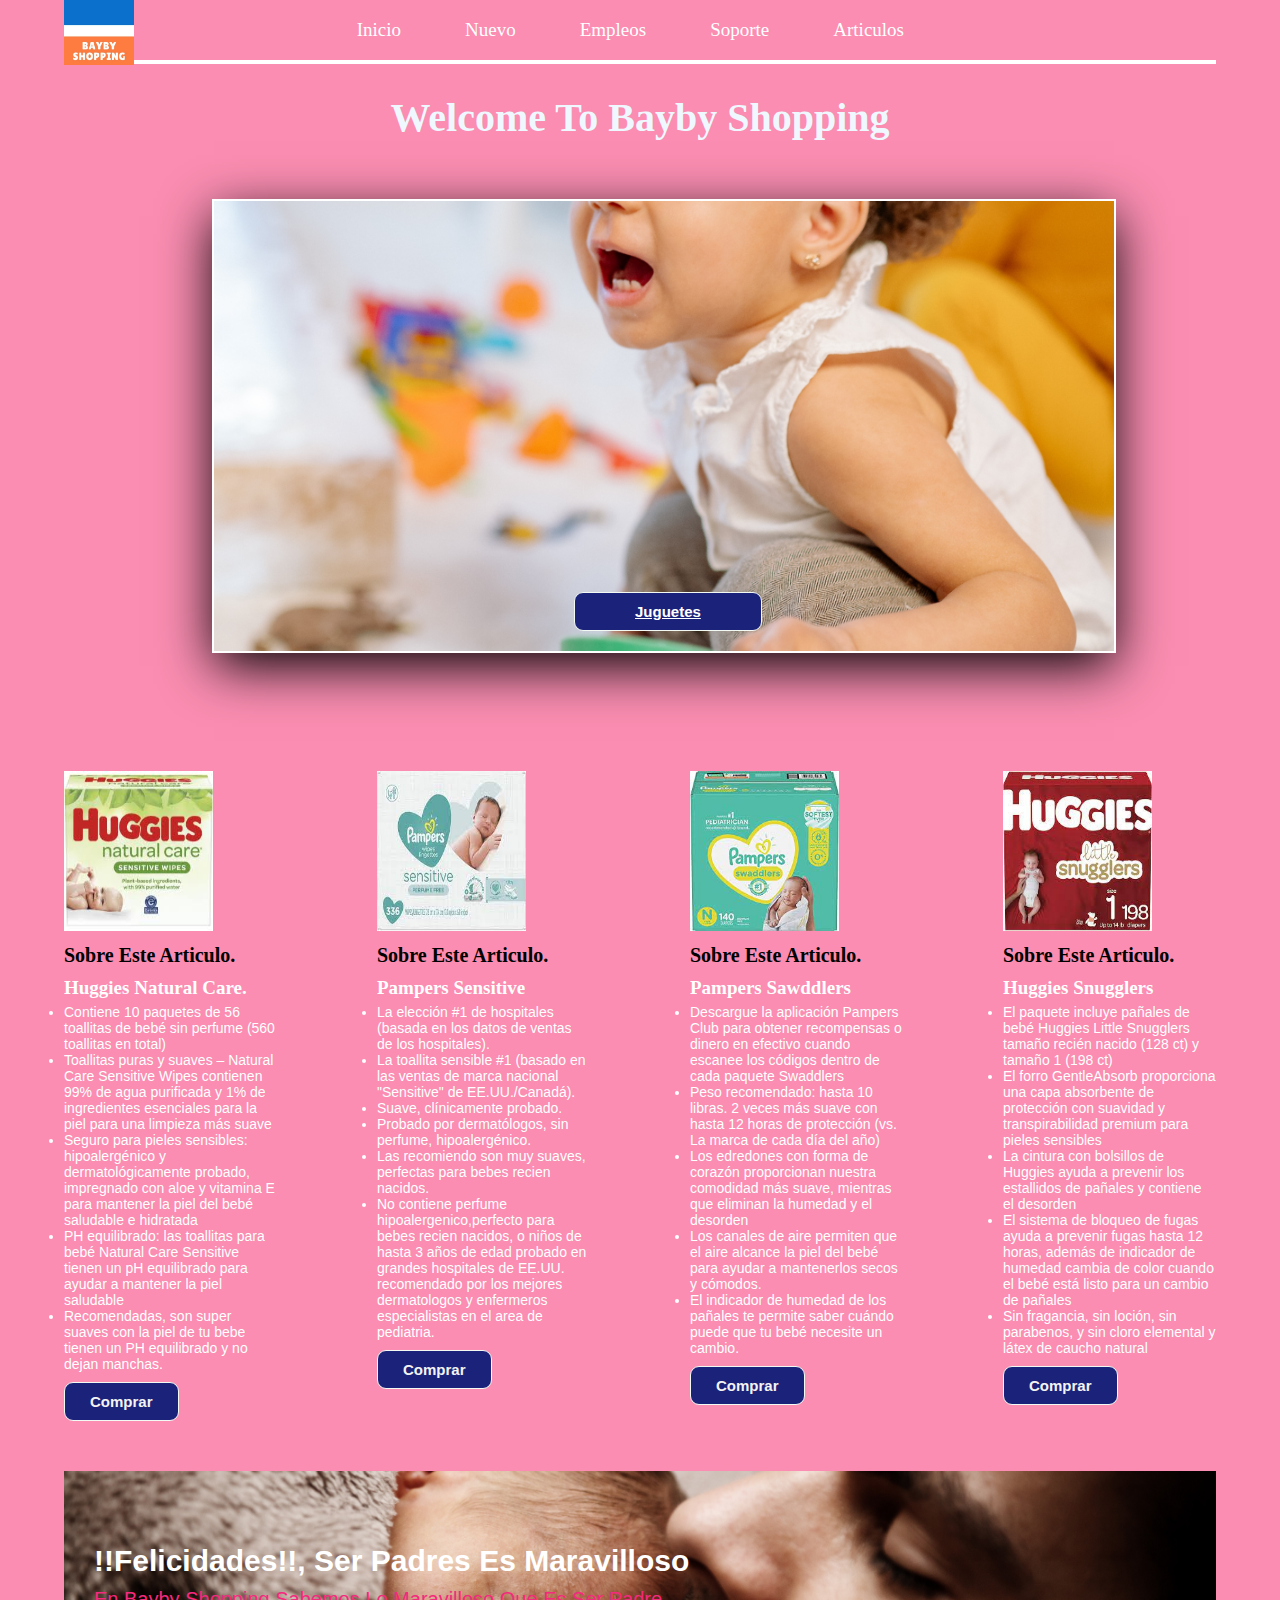
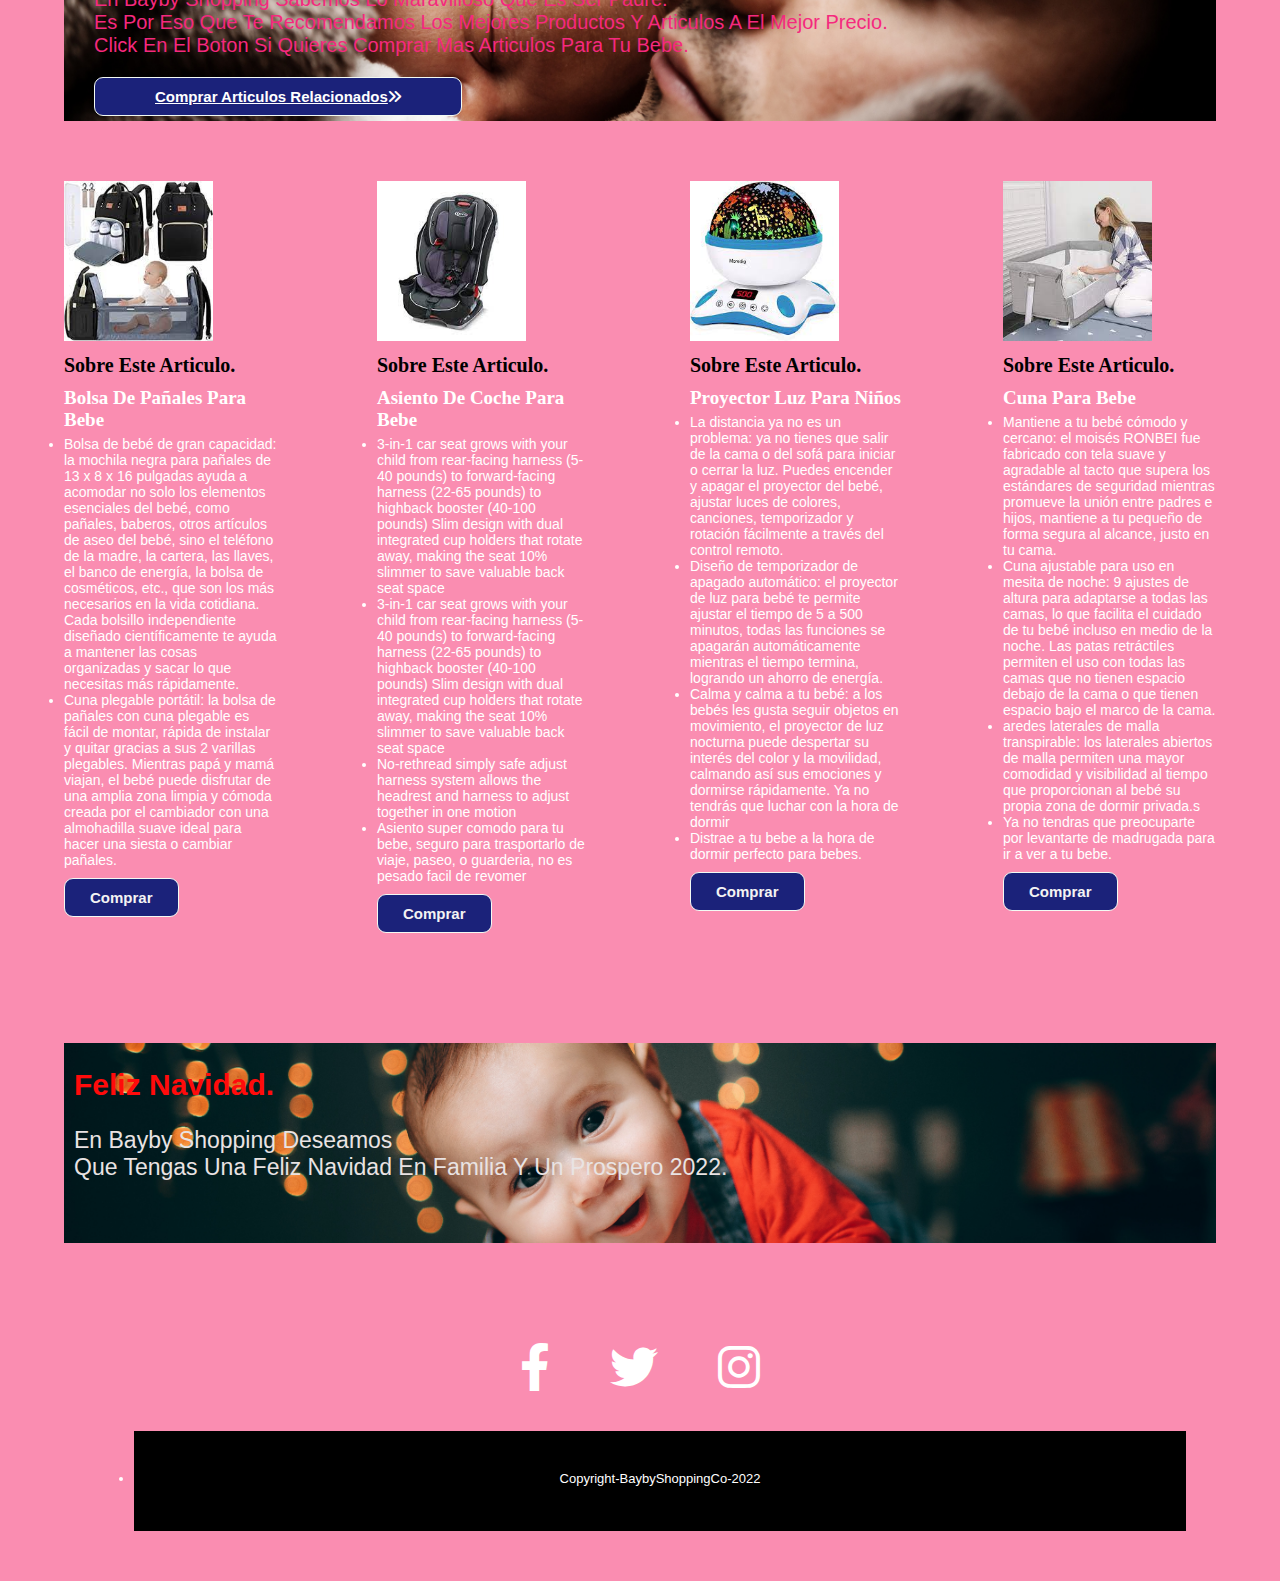
<file: index.html>
<!DOCTYPE html>
<html lang="en">
<head>
    <meta charset="UTF-8">
    <meta http-equiv="X-UA-Compatible" content="IE=edge">
    <meta name="viewport" content="width=device-width, initial-scale=1.0">
    <title>BaybyShopping-Tienda Online Para Bebes</title>
    <!--FONT AWESOME-->
    <link rel="stylesheet" href="https://cdnjs.cloudflare.com/ajax/libs/font-awesome/6.0.0-beta3/css/all.min.css">
    <!--STYLE CSS-->
    <link rel="stylesheet" href="style.css">
    <link rel="icon" href="img/Bayby sHOpping.jpg">
    <!--Font Oswalt-->

</head>
<body>

   <div class="menu-btn">
     <i class="fas fa-bars fa-2x"></i>
   </div>

  <div class="container">

      <nav class="nav-main">
        <img src="img/Bayby sHOpping.jpg" alt="Bayby" class="nav-brand">

        <ul class="nav-menu">
          <li> 
            <a href="index.html">Inicio</a>
          </li>
          <li>
            <a href="nuevo.html">Nuevo</a>
          </li>
           
          <li>
            <a href="empleo.html">Empleos</a>
          </li>

          <li>
            <a href="soporte.html">Soporte</a>
          </li>

          <li>
            <a href="articulos.html">Articulos</a>
          </li>

         
        </ul>

     

      </nav>
      <hr>

         <div class="titular">
           <h1>Welcome To Bayby Shopping</h1>

         </div>
        <!--SLIDER-->
        <header class="container-slider">
          <div class="slider" id="slider">
            <div class="slider__section"><img src="img/slider1.jpg" alt="" class="slider__img"></div>
          <div class="slider__section"><img src="img/slider2.jpg" alt="" class="slider__img"></div>
          <div class="slider__section"><img src="img/slider3.jpg" alt="" class="slider__img"></div>
          <div class="slider__section"><img src="img/slider4.jpg" alt="" class="slider__img"></div>
          </div>
          <a target="_blank" href="https://www.amazon.es/gp/search?ie=UTF8&tag=bayby330d-21&linkCode=ur2&linkId=ee896bef73f68fdd59467955e602acb3&camp=3638&creative=24630&index=toys&keywords=bebes" class="btn">Juguetes</a>          
        </header>

        
        <!--NEWS CARDS-->

        <div class="news-cards">

        <div>
            <img src="img/huggies.jpg" alt="News 1">
            <h2 class="titulo">
              Sobre Este Articulo.
            </h2>
            <h3 class="sub-title"> Huggies Natural Care.</h3>
            <li>Contiene 10 paquetes de 56 toallitas de bebé sin perfume (560 toallitas en total)</li>
            <li>Toallitas puras y suaves – Natural Care Sensitive Wipes contienen 99% de agua purificada y 1% de ingredientes esenciales para la piel para una limpieza más suave</li>
            <li>Seguro para pieles sensibles: hipoalergénico y dermatológicamente probado, impregnado con aloe y vitamina E para mantener la piel del bebé saludable e hidratada</li>
            <li>PH equilibrado: las toallitas para bebé Natural Care Sensitive tienen un pH equilibrado para ayudar a mantener la piel saludable</li>
            <li>Recomendadas, son super suaves con la piel de tu bebe tienen un PH equilibrado y no dejan manchas.</li>
            <a target="_blank" href="https://www.amazon.es/gp/product/B07MB5RY9N/ref=as_li_tl?ie=UTF8&camp=3638&creative=24630&creativeASIN=B07MB5RY9N&linkCode=as2&tag=bayby330d-21&linkId=e269f3fd37c5137e5ede6815788abddf" class="btn">Comprar</a>
        </div>
        
        <div>
            <img src="img/pampers (1).jpg" alt="News 2">
            <h2 class="titulo">
              Sobre Este Articulo.
            </h2>
            <h3 class="sub-title"> Pampers Sensitive</h3>
            <li>La elección #1 de hospitales (basada en los datos de ventas de los hospitales).</li>
            <li>La toallita sensible #1 (basado en las ventas de marca nacional "Sensitive" de EE.UU./Canadá).</li>
            <li>Suave, clínicamente probado.</li>
            <li>Probado por dermatólogos, sin perfume, hipoalergénico.</li>
            <li>Las recomiendo son muy suaves, perfectas para bebes recien nacidos.</li>
            <li>No contiene perfume hipoalergenico,perfecto para bebes recien nacidos, o niños de hasta 3 años de edad probado en grandes hospitales de EE.UU. recomendado por los mejores dermatologos y enfermeros especialistas en el area de pediatria.</li>
            <a target="_blank" href="https://www.amazon.es/gp/search?ie=UTF8&tag=bayby330d-21&linkCode=ur2&linkId=10648de0b43df2ac3a49541b1e5a973b&camp=3638&creative=24630&index=aps&keywords=pampers sensitive" class="btn">Comprar</a>
        </div>
        
        <div>
            <img src="img/recien naci2 (1).jpg" alt="News 3">
            <h2 class="titulo">
              Sobre Este Articulo.
            </h2>
            <h3 class="sub-title">Pampers Sawddlers</h3>
            <li>Descargue la aplicación Pampers Club para obtener recompensas o dinero en efectivo cuando escanee los códigos dentro de cada paquete Swaddlers</li>
            <li>Peso recomendado: hasta 10 libras. 2 veces más suave con hasta 12 horas de protección (vs. La marca de cada día del año)</li>
            <li>Los edredones con forma de corazón proporcionan nuestra comodidad más suave, mientras que eliminan la humedad y el desorden</li>
            <li>Los canales de aire permiten que el aire alcance la piel del bebé para ayudar a mantenerlos secos y cómodos.</li>
            <li>El indicador de humedad de los pañales te permite saber cuándo puede que tu bebé necesite un cambio.</li>
            <a href="https://www.amazon.es/gp/product/B07SVHLGV8/ref=as_li_tl?ie=UTF8&tag=bayby330d-21&camp=3638&creative=24630&linkCode=as2&creativeASIN=B07SVHLGV8&linkId=acbe73e2021674082de772f5141e51a4" class="btn">Comprar</a>
        </div>
        
        <div>
            <img src="img/snugglers (1).jpg" alt="News 4">
            <h2 class="titulo">
              Sobre Este Articulo.
            </h2>
            <h3 class="sub-title">Huggies Snugglers</h3>
            <li>El paquete incluye pañales de bebé Huggies Little Snugglers tamaño recién nacido (128 ct) y tamaño 1 (198 ct)</li>
            <li>El forro GentleAbsorb proporciona una capa absorbente de protección con suavidad y transpirabilidad premium para pieles sensibles</li>
            <li>La cintura con bolsillos de Huggies ayuda a prevenir los estallidos de pañales y contiene el desorden</li>
            <li>El sistema de bloqueo de fugas ayuda a prevenir fugas hasta 12 horas, además de indicador de humedad cambia de color cuando el bebé está listo para un cambio de pañales</li>
            <li>Sin fragancia, sin loción, sin parabenos, y sin cloro elemental y látex de caucho natural</li>
            <a target="_blank" href="https://www.amazon.es/gp/search?ie=UTF8&tag=bayby330d-21&linkCode=ur2&linkId=bc334b994723e7dfb4e16006c39b0c22&camp=3638&creative=24630&index=aps&keywords=huggies snugglers" class="btn">Comprar</a>
        </div>
        
       
         
        </div>
 
        <section class="cards-banner-one">
        <div class="content">
           <h2>!!Felicidades!!, Ser Padres Es Maravilloso</h2>
           <p>En Bayby Shopping Sabemos Lo Maravilloso Que Es Ser Padre.<br> Es Por Eso Que Te Recomendamos Los Mejores Productos Y Articulos A El Mejor Precio. <br> Click En El Boton Si Quieres Comprar Mas Articulos Para Tu Bebe.</p>
           <a href="https://www.amazon.com/-/es/gp/bestsellers/baby-products" target="_blank" class="btn">Comprar Articulos Relacionados<i class="fas fa-angle-double-right"></i></a>

        </div>

        </section>

        <div class="news-cards">

        
            <div>
                <img src="img/bolsa (1).jpg" alt="News 1">
                <h2 class="titulo">
                  Sobre Este Articulo.
                </h2>
                <h3 class="sub-title">Bolsa De Pañales Para Bebe</h3>
                <li>Bolsa de bebé de gran capacidad: la mochila negra para pañales de 13 x 8 x 16 pulgadas ayuda a acomodar no solo los elementos esenciales del bebé, como pañales, baberos, otros artículos de aseo del bebé, sino el teléfono de la madre, la cartera, las llaves, el banco de energía, la bolsa de cosméticos, etc., que son los más necesarios en la vida cotidiana. Cada bolsillo independiente diseñado científicamente te ayuda a mantener las cosas organizadas y sacar lo que necesitas más rápidamente.</li>
                <li>Cuna plegable portátil: la bolsa de pañales con cuna plegable es fácil de montar, rápida de instalar y quitar gracias a sus 2 varillas plegables. Mientras papá y mamá viajan, el bebé puede disfrutar de una amplia zona limpia y cómoda creada por el cambiador con una almohadilla suave ideal para hacer una siesta o cambiar pañales.</li>
                <a href="https://www.amazon.es/gp/product/B08C4YMKSX/ref=as_li_tl?ie=UTF8&tag=bayby330d-21&camp=3638&creative=24630&linkCode=as2&creativeASIN=B08C4YMKSX&linkId=420dd07a4f951b65a26ff67c67e746a2" class="btn" target="blank">Comprar</a>
                
            </div>
            
        <div>
            <img src="img/asiento (1).jpg" alt="News 2">
            <h2 class="titulo">
              Sobre Este Articulo.
            </h2>
            <h3 class="sub-title">Asiento De Coche Para Bebe</h3>
            <li>3-in-1 car seat grows with your child from rear-facing harness (5-40 pounds) to forward-facing harness (22-65 pounds) to highback booster (40-100 pounds)
                Slim design with dual integrated cup holders that rotate away, making the seat 10% slimmer to save valuable back seat space</li>
            <li>3-in-1 car seat grows with your child from rear-facing harness (5-40 pounds) to forward-facing harness (22-65 pounds) to highback booster (40-100 pounds)
                Slim design with dual integrated cup holders that rotate away, making the seat 10% slimmer to save valuable back seat space</li>
            <li>No-rethread simply safe adjust harness system allows the headrest and harness to adjust together in one motion</li>
            <li>Asiento super comodo para tu bebe, seguro para trasportarlo de viaje, paseo, o guarderia, no es pesado facil de revomer</li>
            <a href="https://www.amazon.es/gp/product/B01MTM3IVQ/ref=as_li_tl?ie=UTF8&tag=bayby330d-21&camp=3638&creative=24630&linkCode=as2&creativeASIN=B01MTM3IVQ&linkId=20039debc5fe47a24ba0b053a20f3357" class="btn" target="blank">Comprar</a>
            
            
        </div>
        
        <div>
            <img src="img/moreding (1).jpg" alt="News 3">
            <h2 class="titulo">
              Sobre Este Articulo.
            </h2>
            <h3 class="sub-title">Proyector Luz Para Niños</h3>
            <li>La distancia ya no es un problema: ya no tienes que salir de la cama o del sofá para iniciar o cerrar la luz. Puedes encender y apagar el proyector del bebé, ajustar luces de colores, canciones, temporizador y rotación fácilmente a través del control remoto.</li>
            <li>Diseño de temporizador de apagado automático: el proyector de luz para bebé te permite ajustar el tiempo de 5 a 500 minutos, todas las funciones se apagarán automáticamente mientras el tiempo termina, logrando un ahorro de energía.</li>
            <li>Calma y calma a tu bebé: a los bebés les gusta seguir objetos en movimiento, el proyector de luz nocturna puede despertar su interés del color y la movilidad, calmando así sus emociones y dormirse rápidamente. Ya no tendrás que luchar con la hora de dormir</li>
            <li>Distrae a tu bebe a la hora de dormir perfecto para bebes.</li>
            <a target="_blank" href="https://www.amazon.es/gp/search?ie=UTF8&tag=bayby330d-21&linkCode=ur2&linkId=8be30c072b5b1b1da26020cd09fb5a41&camp=3638&creative=24630&index=toys&keywords=proyector de luz" class="btn">Comprar</a>
            
        </div>
        
        <div>
            <img src="img/cuna (1).jpg" alt="News 4">
            <h2 class="titulo">
              Sobre Este Articulo.
            </h2>
            <h3 class="sub-title">Cuna Para Bebe</h3>
            <li>Mantiene a tu bebé cómodo y cercano: el moisés RONBEI fue fabricado con tela suave y agradable al tacto que supera los estándares de seguridad mientras promueve la unión entre padres e hijos, mantiene a tu pequeño de forma segura al alcance, justo en tu cama.</li>
            <li>Cuna ajustable para uso en mesita de noche: 9 ajustes de altura para adaptarse a todas las camas, lo que facilita el cuidado de tu bebé incluso en medio de la noche. Las patas retráctiles permiten el uso con todas las camas que no tienen espacio debajo de la cama o que tienen espacio bajo el marco de la cama.</li>
            <li>aredes laterales de malla transpirable: los laterales abiertos de malla permiten una mayor comodidad y visibilidad al tiempo que proporcionan al bebé su propia zona de dormir privada.s</li>
            <li>Ya no tendras que preocuparte por levantarte de madrugada para ir a ver a tu bebe.</li>
            <a href="https://www.amazon.es/gp/product/B081L22YSW/ref=as_li_tl?ie=UTF8&tag=bayby330d-21&camp=3638&creative=24630&linkCode=as2&creativeASIN=B081L22YSW&linkId=c2fadcfb90bb1a88a8c1a69a01508b8d" class="btn" target="blank">Comprar</a>
        </div>
       
    

    </div>
    <section class="cards-banner-two">
      <div>
       <h2>Feliz Navidad.</h2>
       <p>En Bayby Shopping Deseamos <br> Que Tengas Una Feliz Navidad En Familia Y Un Prospero 2022.</p>
      </div>
     
    </section>

    <section class="social">
      <div class="links">
       

        <a href="https://www.facebook.com/BaybyShoppingCo/?ref=pages_you_manage" target="blank"> <i class="fab fa-facebook-f "></i></a>

        <a href="https://twitter.com/" target="blank"> <i class="fab fa-twitter"></i></a>

        <a href="https://www.instagram.com/" target="blank"> <i class="fab fa-instagram"></i></a>
         
         
         
      </div>
      <footer class="footer-container">
        <li>Copyright-BaybyShoppingCo-2022</li>

      </footer>

    </section>
    <!--CUSTOM JS-->
  <script src="slider.js"></script>
  
  <script type="text/javascript">
    var uid = '341125';
    var wid = '642601';
    var pop_tag = document.createElement('script');pop_tag.src='//cdn.popcash.net/show.js';document.body.appendChild(pop_tag);
    pop_tag.onerror = function() {pop_tag = document.createElement('script');pop_tag.src='//cdn2.popcash.net/show.js';document.body.appendChild(pop_tag)};
 </script>
  
    
  </body>
 
</html>
</file>
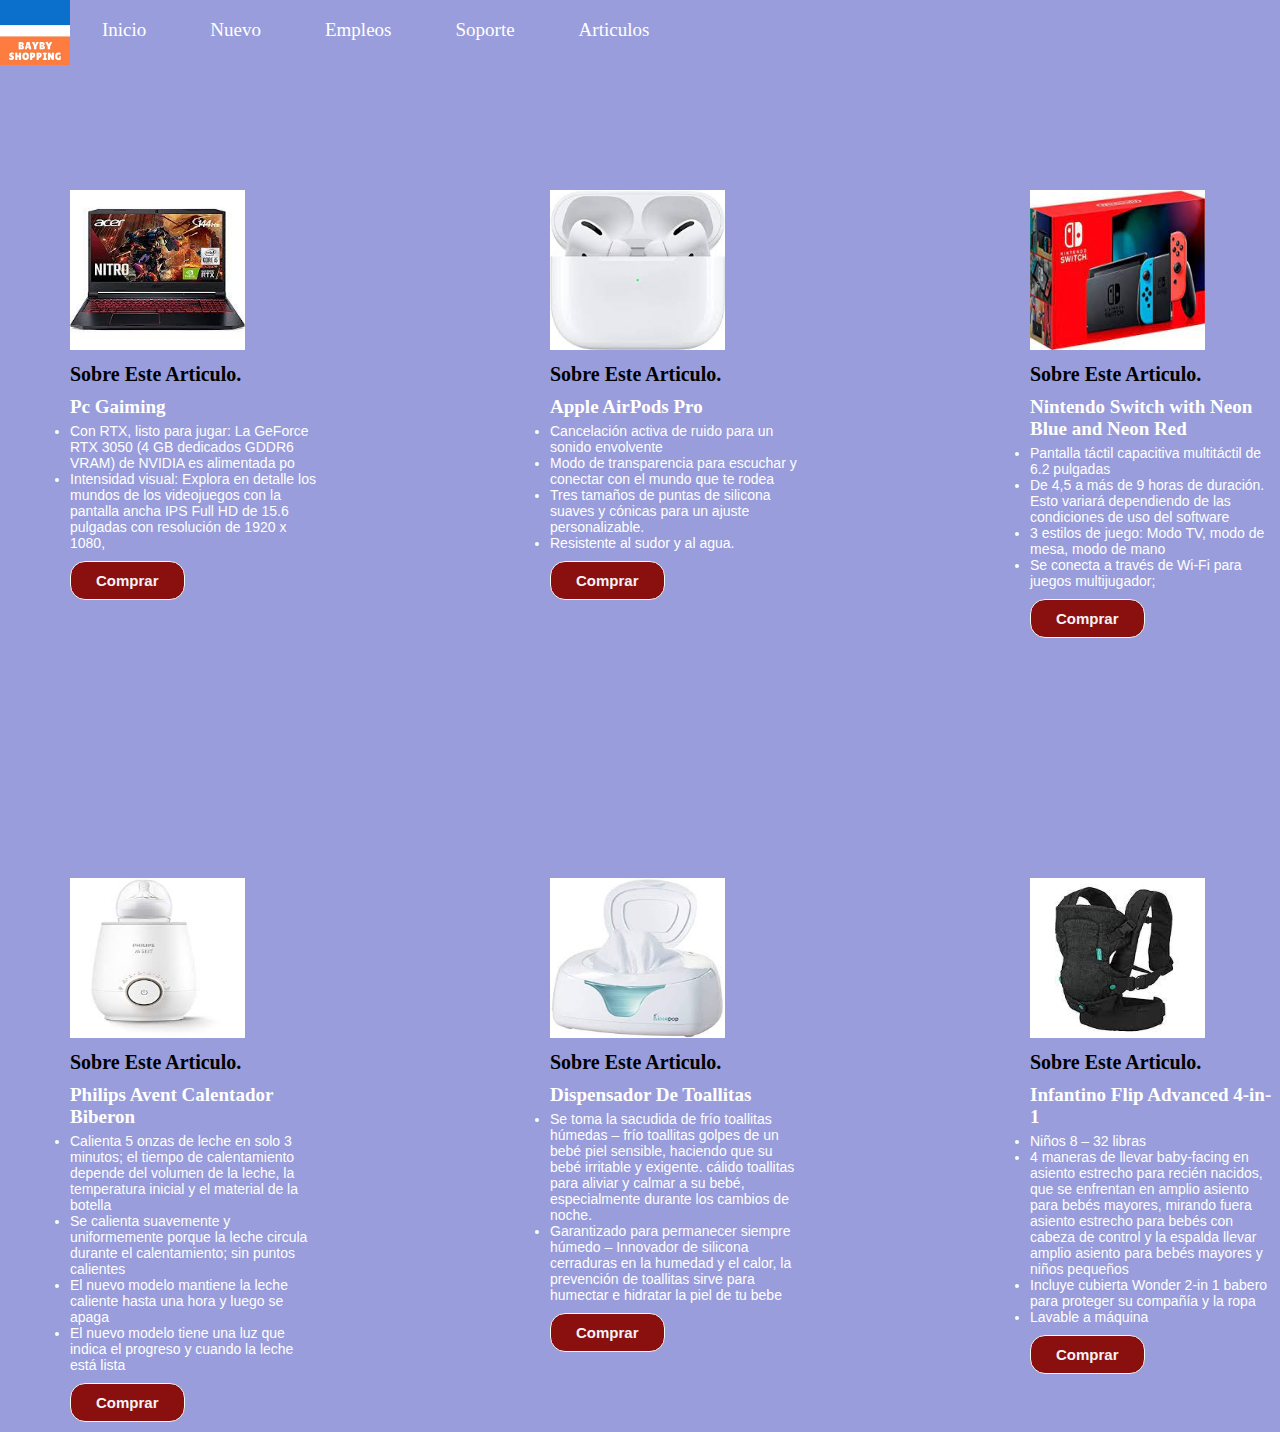
<file: articulos.html>
<!DOCTYPE html>
<html lang="en">
<head>
    <meta charset="UTF-8">
    <meta http-equiv="X-UA-Compatible" content="IE=edge">
    <meta name="viewport" content="width=device-width, initial-scale=1.0">
    <title>Articulos</title>
    <link rel="stylesheet" href="articulos.css">
</head>
<body>

    <nav class="nav-main">
        <img src="img/Bayby sHOpping.jpg" alt="Bayby" class="nav-brand">

        <ul class="nav-menu show">
          <li> 
            <a href="index.html">Inicio</a>
          </li>
          <li>
            <a href="nuevo.html">Nuevo</a>
          </li>
           
          <li>
            <a href="empleo.html">Empleos</a>
          </li>

          <li>
            <a href="soporte.html">Soporte</a>
          </li>

          <li>
            <a href="articulos.html">Articulos</a>
          </li>

         
        </ul>

     

      </nav>

        <!--NEWS CARDS-->

        <div class="news-cards">

          <div>
            <img src="img/pc.jpg" alt="News 1">
            <h2 class="titulo">
              Sobre Este Articulo.
            </h2>
            <h3 class="sub-title">Pc Gaiming</h3>
            <li>Con RTX, listo para jugar: La GeForce RTX 3050 (4 GB dedicados GDDR6 VRAM) de NVIDIA es alimentada po</li>
            <li>Intensidad visual: Explora en detalle los mundos de los videojuegos con la pantalla ancha IPS Full HD de 15.6 pulgadas con resolución de 1920 x 1080,</li>
            <a href="https://www.amazon.es/gp/product/B092YHJGMN/ref=as_li_tl?ie=UTF8&tag=bayby330d-21&camp=3638&creative=24630&linkCode=as2&creativeASIN=B092YHJGMN&linkId=8fd926f0b83a2c7cefc9de71b8ffd2f5" class="btn" target="blank">Comprar</a>
            
        </div>
        
        <div>
            <img src="img/airpods.jpg" alt="News 2">
            <h2 class="titulo">
              Sobre Este Articulo.
            </h2>
            <h3 class="sub-title">Apple AirPods Pro</h3>
            <li>Cancelación activa de ruido para un sonido envolvente</li>
            <li>Modo de transparencia para escuchar y conectar con el mundo que te rodea</li>
            <li>Tres tamaños de puntas de silicona suaves y cónicas para un ajuste personalizable.</li>
            <li>Resistente al sudor y al agua.</li>
            <a target="_blank" href="https://www.amazon.es/gp/search?ie=UTF8&tag=bayby330d-21&linkCode=ur2&linkId=310fa7b4abf75582447603ca157aec43&camp=3638&creative=24630&index=electronics&keywords=airpods pro" class="btn">Comprar</a>
        </div>
        
        <div>
            <img src="img/nintendo.jpg" alt="News 3">
            <h2 class="titulo">
              Sobre Este Articulo.
            </h2>
            <h3 class="sub-title">Nintendo Switch with Neon Blue and Neon Red</h3>
            <li>
                Pantalla táctil capacitiva multitáctil de 6.2 pulgadas</li>
            <li>De 4,5 a más de 9 horas de duración. Esto variará dependiendo de las condiciones de uso del software</li>
            <li>3 estilos de juego: Modo TV, modo de mesa, modo de mano</li>
            <li>Se conecta a través de Wi-Fi para juegos multijugador;</li>
            <a target="_blank" href="https://www.amazon.es/gp/search?ie=UTF8&tag=bayby330d-21&linkCode=ur2&linkId=618005b2e890d6ea5a6bfb595576b492&camp=3638&creative=24630&index=videogames&keywords=nintendo switch" class="btn">Comprar</a>
        </div>
        
        <div>
            <img src="img/calentador.jpg" alt="News 4">
            <h2 class="titulo">
              Sobre Este Articulo.
            </h2>
            <h3 class="sub-title">Philips Avent Calentador Biberon</h3>
            <li>Calienta 5 onzas de leche en solo 3 minutos; el tiempo de calentamiento depende del volumen de la leche, la temperatura inicial y el material de la botella</li>
            <li>Se calienta suavemente y uniformemente porque la leche circula durante el calentamiento; sin puntos calientes</li>
            <li>El nuevo modelo mantiene la leche caliente hasta una hora y luego se apaga</li>
            <li>El nuevo modelo tiene una luz que indica el progreso y cuando la leche está lista
            </li>
            <a target="_blank" href="https://www.amazon.es/gp/search?ie=UTF8&tag=bayby330d-21&linkCode=ur2&linkId=da0c848f2713737ae1c4d301b53237e6&camp=3638&creative=24630&index=aps&keywords=philips avent" class="btn">Comprar</a>
        </div>
        
        <div>
            <img src="img/dispensador.jpg" alt="News 5">
            <h2 class="titulo">
              Sobre Este Articulo.
            </h2>
            <h3 class="sub-title">Dispensador De Toallitas</h3>
            <li>Se toma la sacudida de frío toallitas húmedas – frío toallitas golpes de un bebé piel sensible, haciendo que su bebé irritable y exigente. cálido toallitas para aliviar y calmar a su bebé, especialmente durante los cambios de noche.</li>
            <li>Garantizado para permanecer siempre húmedo – Innovador de silicona cerraduras en la humedad y el calor, la prevención de toallitas sirve para humectar e hidratar la piel de tu bebe</li>
            <a target="_blank" href="https://www.amazon.es/gp/search?ie=UTF8&tag=bayby330d-21&linkCode=ur2&linkId=3ff39138f7f5f9961e07a3185d67738e&camp=3638&creative=24630&index=aps&keywords=dispensador de toallitas humedas" class="btn">Comprar</a>
         
        </div>
        
        <div>
            <img src="img/cargadera.jpg" alt="News 6">
            <h2 class="titulo">
              Sobre Este Articulo.
            </h2>
            <h3 class="sub-title">Infantino Flip Advanced 4-in-1</h3>
            <li>Niños 8 – 32 libras</li>
            <li>4 maneras de llevar baby-facing en asiento estrecho para recién nacidos, que se enfrentan en amplio asiento para bebés mayores, mirando fuera asiento estrecho para bebés con cabeza de control y la espalda llevar amplio asiento para bebés mayores y niños pequeños</li>
            <li>Incluye cubierta Wonder 2-in 1 babero para proteger su compañía y la ropa</li>
            <li>Lavable a máquina</li>
            <a target="_blank" href="https://www.amazon.es/gp/search?ie=UTF8&tag=bayby330d-21&linkCode=ur2&linkId=63f53eff84cf5551a56f4a7360050d07&camp=3638&creative=24630&index=aps&keywords=cargadera bebe" class="btn">Comprar</a>
        </div>


       
    
</body>
</html>
</file>
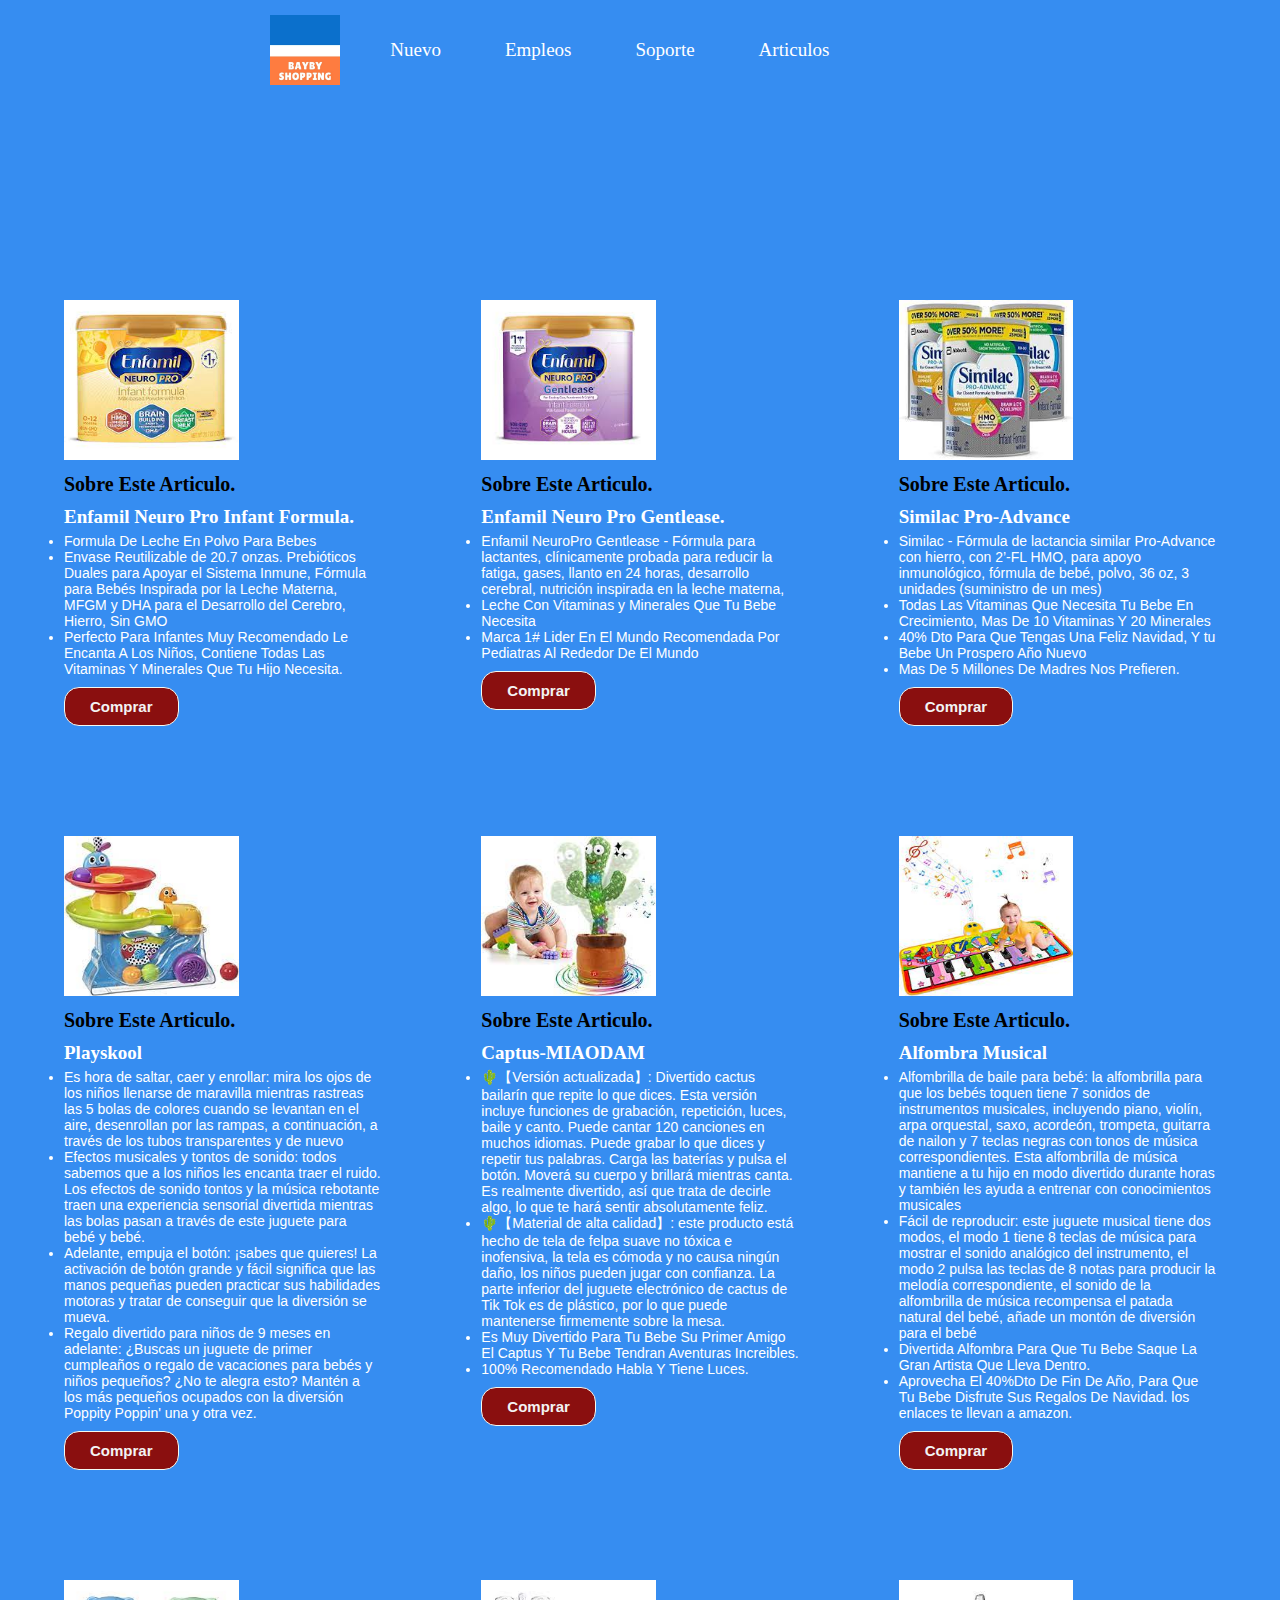
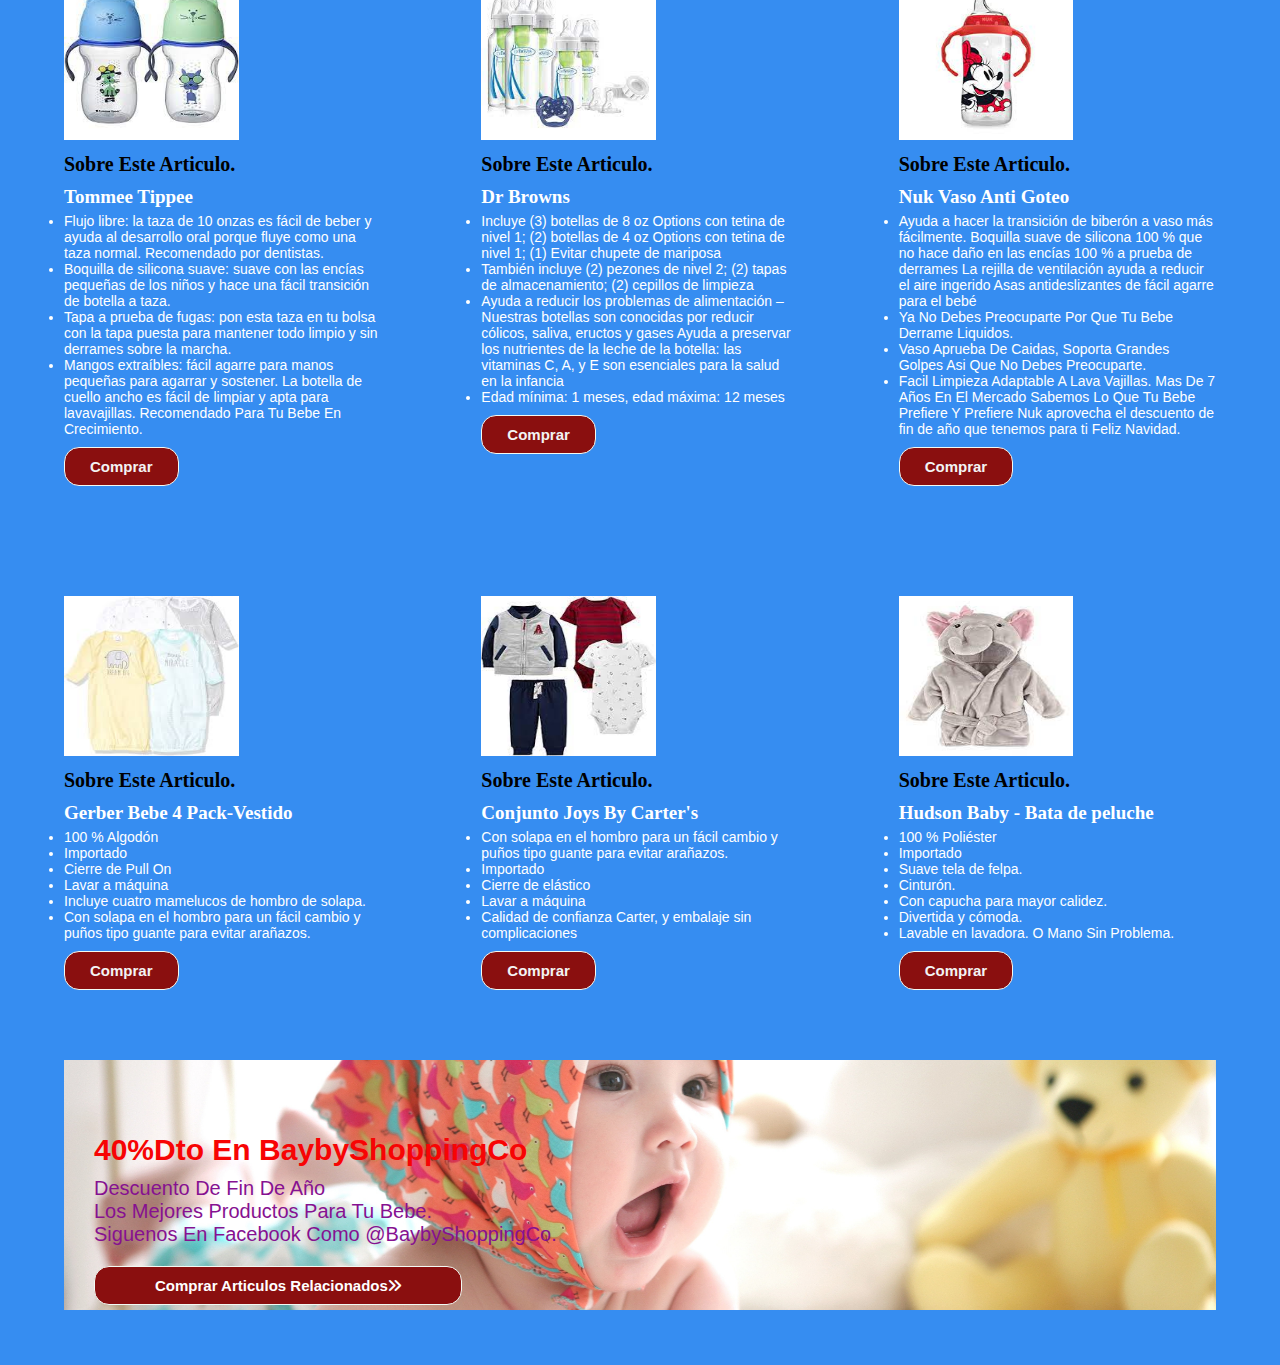
<file: nuevo.html>
<!DOCTYPE html>
<html lang="en">
<head>
    <meta charset="UTF-8">
    <meta http-equiv="X-UA-Compatible" content="IE=edge">
    <meta name="viewport" content="width=device-width, initial-scale=1.0">
    <title>Nuevo</title>
    <!--FON AWESOME-->
    <link rel="stylesheet" href="https://cdnjs.cloudflare.com/ajax/libs/font-awesome/6.0.0-beta3/css/all.min.css">

    <!--CUSTOMCSS-->
    <link rel="stylesheet" href="nuevo.css">
    
    
</head>
<body>
     
    



    <div class="container">
        <nav class="nav-main">
            <img src="img/Bayby sHOpping.jpg" class="nav-brand">
            
    
            <ul class="nav-menu">
              <li> 
                <a href="index.html">Inicio</a>
              </li>
              <li>
                <a href="nuevo.html">Nuevo</a>
              </li>
               
              <li>
                <a href="empleo.html">Empleos</a>
              </li>
    
              <li>
                <a href="soporte.html">Soporte</a>
              </li>
    
              <li>
                <a href="articulos.html">Articulos</a>
              </li>
    
             
    
            </ul>
    
          
          </nav>
          

               <!--NEWS CARDS-->

        <div class="news-cards">

            <div>
                <img src="img/enfamil.jpg" alt="News 1">
                <h2 class="titulo">
                  Sobre Este Articulo.
                </h2>
                <h3 class="sub-title"> Enfamil Neuro Pro Infant Formula.</h3>
                 <li>Formula De Leche En Polvo Para Bebes</li>
                 <li>Envase Reutilizable de 20.7 onzas. Prebióticos Duales para Apoyar el Sistema Inmune, Fórmula para Bebés Inspirada por la Leche Materna, MFGM y DHA para el Desarrollo del Cerebro, Hierro, Sin GMO</li>
                 <li>Perfecto Para Infantes Muy Recomendado Le Encanta A Los Niños, Contiene Todas Las Vitaminas Y Minerales Que Tu Hijo Necesita.</li>
                <a href="https://www.amazon.com/-/es/Enfamil-NeuroPro-F%C3%B3rmula-Leche-Polvo/dp/B077M4Q27K/ref=sr_1_1?__mk_es_US=%C3%85M%C3%85%C5%BD%C3%95%C3%91&keywords=baby%2Bmilk&qid=1638651578&sr=8-1&th=1"target="_blank"  class="btn">Comprar</a>
            </div>
            
            <div>
                <img src="img/gentlese.jpg" alt="News 2">
                <h2 class="titulo">
                  Sobre Este Articulo.
                </h2>
                <h3 class="sub-title">Enfamil Neuro Pro Gentlease.</h3>
                  <li>Enfamil NeuroPro Gentlease - Fórmula para lactantes, clínicamente probada para reducir la fatiga, gases, llanto en 24 horas, desarrollo cerebral, nutrición inspirada en la leche materna,</li>
                  <li>Leche Con Vitaminas y Minerales Que Tu Bebe Necesita</li>
                  <li>Marca 1# Lider En El Mundo Recomendada Por Pediatras Al Rededor De El Mundo</li>
                 
                <a href="https://www.amazon.com/-/es/Enfamil-NeuroPro-Gentlease-cl%C3%ADnicamente-desarrollo/dp/B07BXH5F3X/ref=sr_1_4?__mk_es_US=%C3%85M%C3%85%C5%BD%C3%95%C3%91&keywords=baby%2Bmilk&qid=1638651696&sr=8-4&th=1"target="_blank" class="btn">Comprar</a>
            </div>
            
            <div>
                <img src="img/similac (1).jpg" alt="News 3">
                <h2 class="titulo">
                  Sobre Este Articulo.
                </h2>
                <h3 class="sub-title">Similac Pro-Advance</h3>
                 <li>Similac - Fórmula de lactancia similar Pro-Advance con hierro, con 2’-FL HMO, para apoyo inmunológico, fórmula de bebé, polvo, 36 oz, 3 unidades (suministro de un mes)</li>
                 <li>Todas Las Vitaminas Que Necesita Tu Bebe En Crecimiento, Mas De 10 Vitaminas Y 20 Minerales</li>
                 <li>40% Dto Para Que Tengas Una Feliz Navidad, Y tu Bebe Un Prospero Año Nuevo</li>
                 <li>Mas De 5 Millones De Madres Nos Prefieren. </li>
                <a href="https://www.amazon.com/-/es/Similac-lactancia-Pro-Advance-inmunol%C3%B3gico-suministro/dp/B075ZXXM84/ref=sr_1_3?__mk_es_US=%C3%85M%C3%85%C5%BD%C3%95%C3%91&keywords=baby+milk&qid=1638651696&sr=8-3"target="_blank" class="btn">Comprar</a>
            </div>
            
            <div>
                <img src="img/playskool.jpg" alt="News 4">
                <h2 class="titulo">
                  Sobre Este Articulo.
                </h2>
                <h3 class="sub-title">Playskool</h3>
                  <li>Es hora de saltar, caer y enrollar: mira los ojos de los niños llenarse de maravilla mientras rastreas las 5 bolas de colores cuando se levantan en el aire, desenrollan por las rampas, a continuación, a través de los tubos transparentes y de nuevo</li>
                  <li>Efectos musicales y tontos de sonido: todos sabemos que a los niños les encanta traer el ruido. Los efectos de sonido tontos y la música rebotante traen una experiencia sensorial divertida mientras las bolas pasan a través de este juguete para bebé y bebé.</li>
                  <li>Adelante, empuja el botón: ¡sabes que quieres! La activación de botón grande y fácil significa que las manos pequeñas pueden practicar sus habilidades motoras y tratar de conseguir que la diversión se mueva.</li>
                  <li>Regalo divertido para niños de 9 meses en adelante: ¿Buscas un juguete de primer cumpleaños o regalo de vacaciones para bebés y niños pequeños? ¿No te alegra esto? Mantén a los más pequeños ocupados con la diversión Poppity Poppin' una y otra vez.</li>
                <a href="https://www.amazon.com/-/es/Playskool-proporciona-oportunidad-practiquen-habilidades/dp/B00U5U5VWM/ref=sr_1_9?__mk_es_US=%C3%85M%C3%85%C5%BD%C3%95%C3%91&keywords=baby%2Btoys&qid=1638651807&sr=8-9&th=1"target="_blank" class="btn">Comprar</a>
            </div>

            <div>
                <img src="img/captus.jpg" alt="News 5">
                <h2 class="titulo">
                  Sobre Este Articulo.
                </h2>
                <h3 class="sub-title">Captus-MIAODAM</h3>
                  <li>🌵【Versión actualizada】: Divertido cactus bailarín que repite lo que dices. Esta versión incluye funciones de grabación, repetición, luces, baile y canto. Puede cantar 120 canciones en muchos idiomas. Puede grabar lo que dices y repetir tus palabras. Carga las baterías y pulsa el botón. Moverá su cuerpo y brillará mientras canta. Es realmente divertido, así que trata de decirle algo, lo que te hará sentir absolutamente feliz.</li>
                  <li>🌵【Material de alta calidad】: este producto está hecho de tela de felpa suave no tóxica e inofensiva, la tela es cómoda y no causa ningún daño, los niños pueden jugar con confianza. La parte inferior del juguete electrónico de cactus de Tik Tok es de plástico, por lo que puede mantenerse firmemente sobre la mesa.</li>
                  <li>Es Muy Divertido Para Tu Bebe Su Primer Amigo El Captus Y Tu Bebe Tendran Aventuras Increibles.</li>
                  <li>100% Recomendado Habla Y Tiene Luces.</li>
                 
                <a href="https://www.amazon.com/-/es/MIAODAM-bailar%C3%ADn-el%C3%A9ctrico-divertido-creativo/dp/B0989NTS6B/ref=sr_1_7?__mk_es_US=%C3%85M%C3%85%C5%BD%C3%95%C3%91&keywords=baby%2Btoys&qid=1638651868&sr=8-7&th=1"target="_blank" class="btn">Comprar</a>
            </div>
            
        <div>
            <img src="img/alfombra.jpg" alt="News 6">
            <h2 class="titulo">
              Sobre Este Articulo.
            </h2>
            <h3 class="sub-title">Alfombra Musical</h3>
            <li>Alfombrilla de baile para bebé: la alfombrilla para que los bebés toquen tiene 7 sonidos de instrumentos musicales, incluyendo piano, violín, arpa orquestal, saxo, acordeón, trompeta, guitarra de nailon y 7 teclas negras con tonos de música correspondientes. Esta alfombrilla de música mantiene a tu hijo en modo divertido durante horas y también les ayuda a entrenar con conocimientos musicales</li>
            <li>Fácil de reproducir: este juguete musical tiene dos modos, el modo 1 tiene 8 teclas de música para mostrar el sonido analógico del instrumento, el modo 2 pulsa las teclas de 8 notas para producir la melodía correspondiente, el sonido de la alfombrilla de música recompensa el patada natural del bebé, añade un montón de diversión para el bebé</li>
            <li>Divertida Alfombra Para Que Tu Bebe Saque La Gran Artista Que Lleva Dentro.</li>
            <li>Aprovecha El 40%Dto De Fin De Año, Para Que Tu Bebe Disfrute Sus Regalos De Navidad. los enlaces te llevan a amazon.</li>
            
            <a href="https://www.amazon.com/STREET-Alfombras-musicales-ni%C3%B1os-juguetes/dp/B08BCF9ZX6/ref=sr_1_2_sspa?__mk_es_US=%C3%85M%C3%85%C5%BD%C3%95%C3%91&keywords=baby+toys&qid=1638651868&sr=8-2-spons&psc=1&spLa=[base64]"target="_blank" class="btn">Comprar</a>
        </div>
        
        <div>
            <img src="img/tete oso.jpg" alt="News 7">
            <h2 class="titulo">
              Sobre Este Articulo.
            </h2>
            <h3 class="sub-title">Tommee Tippee</h3>
             <li>Flujo libre: la taza de 10 onzas es fácil de beber y ayuda al desarrollo oral porque fluye como una taza normal. Recomendado por dentistas.</li>
             <li>Boquilla de silicona suave: suave con las encías pequeñas de los niños y hace una fácil transición de botella a taza.</li>
             <li>Tapa a prueba de fugas: pon esta taza en tu bolsa con la tapa puesta para mantener todo limpio y sin derrames sobre la marcha.</li>
             <li>Mangos extraíbles: fácil agarre para manos pequeñas para agarrar y sostener.
                La botella de cuello ancho es fácil de limpiar y apta para lavavajillas. Recomendado Para Tu Bebe En Crecimiento.
             </li>
            
            <a href="https://www.amazon.com/-/es/Tommee-Tippee-goteo-transici%C3%B3n-natural/dp/B08177HD9X/ref=sr_1_18?__mk_es_US=%C3%85M%C3%85%C5%BD%C3%95%C3%91&keywords=tomme%2Btippee&qid=1638652138&sr=8-18&th=1"target="_blank" class="btn">Comprar</a>
        </div>
        
        <div>
            <img src="img/dr tete.jpg" alt="News 8">
            <h2 class="titulo">
              Sobre Este Articulo.
            </h2>
            <h3 class="sub-title">Dr Browns</h3>
             <li>Incluye (3) botellas de 8 oz Options con tetina de nivel 1; (2) botellas de 4 oz Options con tetina de nivel 1; (1) Evitar chupete de mariposa</li>
             <li>También incluye (2) pezones de nivel 2; (2) tapas de almacenamiento; (2) cepillos de limpieza</li>
             <li>Ayuda a reducir los problemas de alimentación – Nuestras botellas son conocidas por reducir cólicos, saliva, eructos y gases
                Ayuda a preservar los nutrientes de la leche de la botella: las vitaminas C, A, y E son esenciales para la salud en la infancia</li>
             <li>Edad mínima: 1 meses, edad máxima: 12 meses</li>
           
            <a href="https://www.amazon.com/-/es/Browns-Options-regalo-biberones-alimentaci%C3%B3n/dp/B01N34NNJK/ref=sr_1_9?__mk_es_US=%C3%85M%C3%85%C5%BD%C3%95%C3%91&keywords=teteros&qid=1638651966&sr=8-9&th=1"target="_blank" class="btn">Comprar</a>
        </div>
        <div>
            <img src="img/mini tete(1).jpg" alt="News 9">
            <h2 class="titulo">
              Sobre Este Articulo.
            </h2>
            <h3 class="sub-title">Nuk Vaso Anti Goteo</h3>
              <li>Ayuda a hacer la transición de biberón a vaso más fácilmente.
                Boquilla suave de silicona 100 % que no hace daño en las encías
                100 % a prueba de derrames
                La rejilla de ventilación ayuda a reducir el aire ingerido
                Asas antideslizantes de fácil agarre para el bebé</li>
              <li>Ya No Debes Preocuparte Por Que Tu Bebe Derrame Liquidos.</li>
              <li> Vaso Aprueba De Caidas, Soporta Grandes Golpes Asi Que No Debes Preocuparte.</li>
              <li> Facil Limpieza Adaptable A Lava Vajillas.
                  Mas De 7 Años En El Mercado Sabemos Lo Que Tu Bebe Prefiere Y Prefiere Nuk aprovecha el descuento de fin de año que tenemos para ti Feliz Navidad. </li>
              </li>
            <a href="https://www.amazon.com/-/es/NUK-antigoteo-aprender-fluidas-paquete/dp/B079H8S5TK/ref=sr_1_7?__mk_es_US=%C3%85M%C3%85%C5%BD%C3%95%C3%91&keywords=nuk%2Btumbler&qid=1638652238&sr=8-7&th=1"target="_blank" class="btn">Comprar</a>
        </div>
        <div>
            <img src="img/gerber.jpg" alt="News 10">
            <h2 class="titulo">
              Sobre Este Articulo.
            </h2>
            <h3 class="sub-title">Gerber Bebe 4 Pack-Vestido</h3>
             <li>100 % Algodón</li>
             <li>Importado</li>
             <li>Cierre de Pull On</li>
             <li>Lavar a máquina</li>
              <li>Incluye cuatro mamelucos de hombro de solapa.</li>
              <li>Con solapa en el hombro para un fácil cambio y puños tipo guante para evitar arañazos.</li>
            <a href="https://www.amazon.com/-/es/Gerber-4-Pack-Vestido-nubes-meses/dp/B07GG593DL/ref=sr_1_8?__mk_es_US=%C3%85M%C3%85%C5%BD%C3%95%C3%91&keywords=gerber+bebe+4+pack+dress&qid=1638652330&sr=8-8"target="_blank" class="btn">Comprar</a>
        </div>
        <div>
            <img src="img/conjunto.jpg" alt="News 11">
            <h2 class="titulo">
              Sobre Este Articulo.
            </h2>
            <h3 class="sub-title">Conjunto Joys By Carter's</h3>
             <li>Con solapa en el hombro para un fácil cambio y puños tipo guante para evitar arañazos.</li>
             <li>Importado</li>
             <li>Cierre de elástico</li>
             <li>Lavar a máquina</li>
             <li>Calidad de confianza Carter, y embalaje sin complicaciones</li>
            
            <a href="https://www.amazon.com/-/es/Simple-Carters-Conjunto-chaqueta-pantal%C3%B3n/dp/B07MY1R4TT/ref=sr_1_5?__mk_es_US=%C3%85M%C3%85%C5%BD%C3%95%C3%91&keywords=ropa+para+bebe&qid=1638652501&sr=8-5"target="_blank" class="btn">Comprar</a>
        </div>
        <div>
            <img src="img/bata.jpg" alt="News 12">
            <h2 class="titulo">
              Sobre Este Articulo.
            </h2>
            <h3 class="sub-title">Hudson Baby - Bata de peluche</h3>
              <li>100 % Poliéster</li>
              <li>Importado</li>
              <li>Suave tela de felpa.</li>
              <li>Cinturón.</li>
              <li>Con capucha para mayor calidez.</li>
              <li>Divertida y cómoda.</li>
              <li>Lavable en lavadora. O Mano Sin Problema.</li>
            <a href="https://www.amazon.com/-/es/Hudson-Baby-Bata-peluche-unisex/dp/B074P13JLM/ref=sr_1_1?__mk_es_US=%C3%85M%C3%85%C5%BD%C3%95%C3%91&keywords=hudson%2Bbaby%2Brobe&qid=1638652601&sr=8-1&th=1"target="_blank" class="btn">Comprar</a>
        </div>
       
       
       
       
       
            
           
             
            </div>

            <section class="cards-banner-one">
                <div class="content">
                   <h2>40%Dto En BaybyShoppingCo</h2>
                   <p>Descuento De Fin De Año <br> Los Mejores Productos Para Tu Bebe. <br> Siguenos En Facebook Como @BaybyShoppingCo.</p>
                   <a href="https://www.amazon.com/s?k=ropa+para+bebe&__mk_es_US=%C3%85M%C3%85%C5%BD%C3%95%C3%91&ref=nb_sb_noss_2" target="_blank" class="btn">Comprar Articulos Relacionados<i class="fas fa-angle-double-right"></i></a>
        
                </div>
        
                </section>

                <script src="slider.js"></script>

           
    
          
    
            
  
       
          
          

    </div>
    
    
    
</body>
</html>
</file>
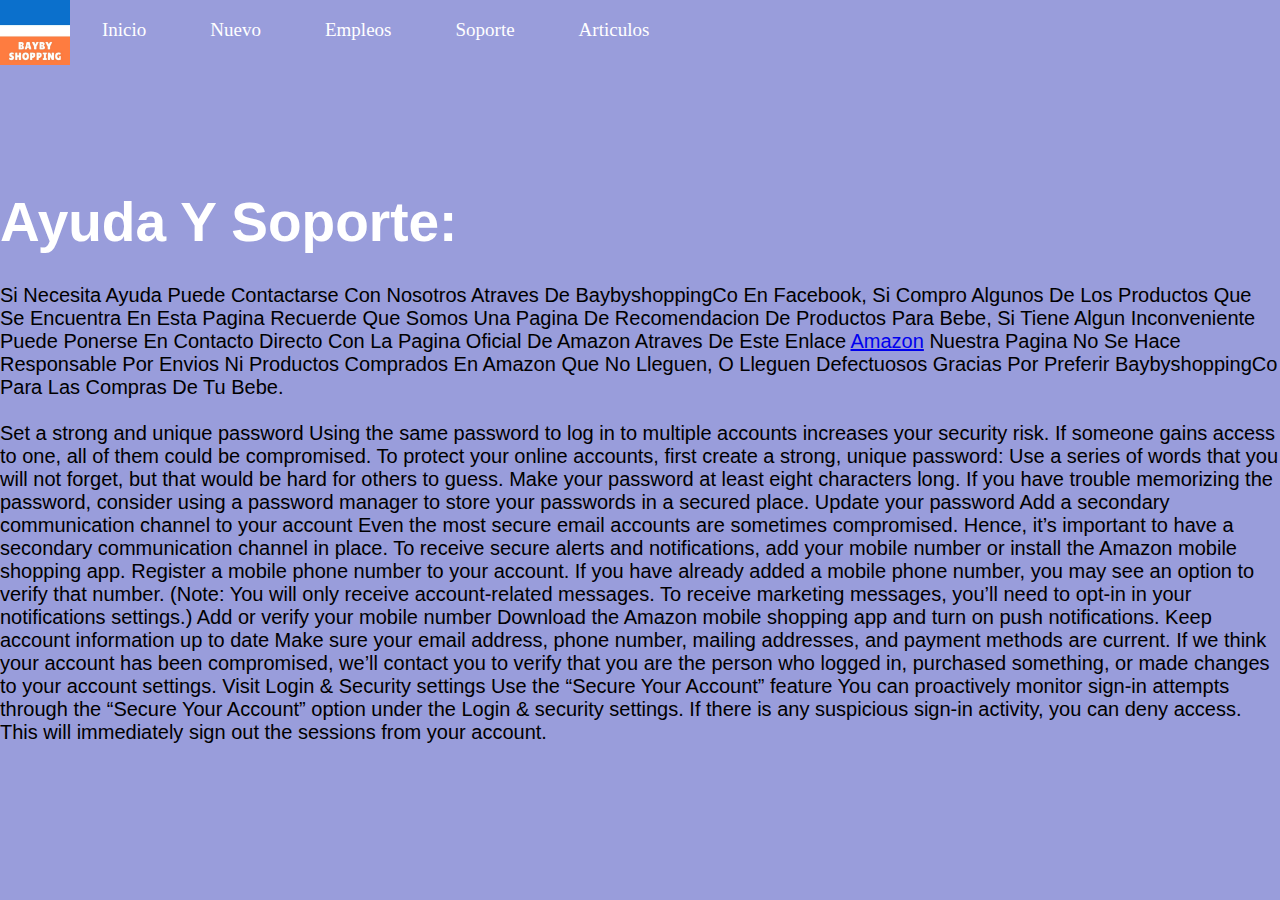
<file: soporte.html>
<!DOCTYPE html>
<html lang="en">
<head>
    <meta charset="UTF-8">
    <meta http-equiv="X-UA-Compatible" content="IE=edge">
    <meta name="viewport" content="width=device-width, initial-scale=1.0">
    <title>Soporte</title>
    <link rel="stylesheet" href="soporte.css">
</head>
<body>
    <nav class="nav-main">
        <img src="img/Bayby sHOpping.jpg" alt="Bayby" class="nav-brand">

        <ul class="nav-menu show">
          <li> 
            <a href="index.html">Inicio</a>
          </li>
          <li>
            <a href="nuevo.html">Nuevo</a>
          </li>
           
          <li>
            <a href="empleo.html">Empleos</a>
          </li>

          <li>
            <a href="soporte.html">Soporte</a>
          </li>

          <li>
            <a href="articulos.html">Articulos</a>
          </li>

        </ul>

     

      </nav>
      <div class="help">
        <h1>Ayuda Y Soporte:</h1>
        <p>Si Necesita Ayuda Puede Contactarse Con Nosotros Atraves De BaybyshoppingCo En Facebook, Si Compro Algunos De Los Productos Que Se Encuentra En Esta Pagina Recuerde Que Somos Una Pagina De Recomendacion De Productos Para Bebe, Si Tiene Algun Inconveniente Puede Ponerse En Contacto Directo Con La Pagina Oficial De Amazon Atraves De Este Enlace <a href="https://www.amazon.com/-/es/b?ie=UTF8&node=21599686011&ref_=hp_ss_v3_mp_t4">Amazon</a> Nuestra Pagina No Se Hace Responsable Por Envios Ni Productos Comprados En Amazon Que No Lleguen, O Lleguen Defectuosos Gracias Por Preferir BaybyshoppingCo Para Las Compras De Tu Bebe. <br> <br>Set a strong and unique password
            Using the same password to log in to multiple accounts increases your security risk. If someone gains access to one, all of them could be compromised. To protect your online accounts, first create a strong, unique password:
            Use a series of words that you will not forget, but that would be hard for others to guess.
            Make your password at least eight characters long.
            If you have trouble memorizing the password, consider using a password manager to store your passwords in a secured place.
            Update your password
            Add a secondary communication channel to your account
            Even the most secure email accounts are sometimes compromised. Hence, it’s important to have a secondary communication channel in place. To receive secure alerts and notifications, add your mobile number or install the Amazon mobile shopping app.
            
            Register a mobile phone number to your account. If you have already added a mobile phone number, you may see an option to verify that number. (Note: You will only receive account-related messages. To receive marketing messages, you’ll need to opt-in in your notifications settings.)
            Add or verify your mobile number
            Download the Amazon mobile shopping app and turn on push notifications.
            Keep account information up to date
            Make sure your email address, phone number, mailing addresses, and payment methods are current. If we think your account has been compromised, we’ll contact you to verify that you are the person who logged in, purchased something, or made changes to your account settings.
            
            Visit Login & Security settings
            Use the “Secure Your Account” feature
            You can proactively monitor sign-in attempts through the “Secure Your Account” option under the Login & security settings. If there is any suspicious sign-in activity, you can deny access. This will immediately sign out the sessions from your account.</p>
      </div>
    
</body>
</html>
</file>
<file: style.css>
*{
 box-sizing: border-box;
 margin: 0;
 padding: 0;
}

body{
 
background-color: rgb(250, 141, 177);
display: flex;
min-height: 100vh;
font-size: 13px;
font-family: 'Lucida Sans', 'Lucida Sans Regular', 'Lucida Grande', 'Lucida Sans Unicode', Geneva, Verdana, sans-serif;

}

.nav-main a{
 color:#fff;
 text-decoration:none;

}

ul{

    list-style: none;

}

.container {
 width: 90%;
 margin: auto;
}

/*Navegation*/
.nav-main{
 font-size: 17px;
 display: flex;
 justify-content: space-between;
 align-items: center;
 height: 60px;
 padding:20px 0;
margin-right:280px;


 

}



.nav-brand{
 width:70px;
}

/*Nav Left*/
.nav-main ul {
display: flex;


}


.nav-main ul li{
padding:30px;

}

.nav-main ul li a {
 padding: 2px;
 

}

.nav-main ul li a:hover {

border-bottom: 2px solid rgb(63, 74, 228);



}

.nav-main ul {
 font-family: Georgia, 'Times New Roman', Times, serif;

}


.nav-main ul li a{

font-size: 19px;

}

.nav-menu-right a{
  color: #fff;
}




.menu-btn{
  position: absolute;
  cursor: pointer;
  top: 17px;;
  right:30px;
  z-index:2;
  color:#fff;
  display: none;
}


/*SLIDER*/

hr{
margin-bottom: 30px;
border:2px solid #fff;


}

.container-slider{
width:100%;
max-width:900px;
left:150px;
top:30px;

overflow: hidden;
box-shadow: 0 0 0 2px #fff,
            0 15px 50px;
 position: relative;
margin-bottom: 150px;

}

.container-slider .btn{
  align-items: center;
  position: absolute;
  bottom:10px;
  left:40%;

}





.slider{
  display:flex;
  width:400%;
  height:450px;
  margin-left:-100%;

}


.slider__section{
  width:100%;

}

.slider img{
 display: block;
 width:100%;
 height:100%;
 object-fit: cover;
}

.slider__btn{
  position: absolute;
  width:40px;
  height:40px;
  background: rgb(255,255,255, 0.7);
  top:50%;
  transform: translateY(-50%);
  font-size: 30px;
  font-weight: bold;
  font-family: monospace;
  text-align: center ;
  border-radius: 50%;
  cursor:pointer;

}

.slider__btn:hover{
  background:#fff;

}

.slider__btn--right{
  right: 10px;
}


.slider__btn--left{
  left:10px;

}



.titular h1{
  color: aliceblue;
  font-size:40px;
  text-align: center;
  font-family: cursive;
  margin: 30px;
}

.btn{
 cursor: pointer;
 display: inline-block;
 border: 0;
 font-weight: bold; 
 padding: 10px 60px;
 background: rgb(27, 34, 122);
color: #fff;
font-size: 15px;
border: 1px solid rgb(243, 250, 244);
margin: 10px 0;
border-radius: 9px;

}

.btn:hover{
  background: rgb(63, 74, 228);


}

.container-slider h2,
.container-slider p{
 margin-bottom: 10px;

}

/*NEWS CARDS*/


.titulo{

font-family:Georgia, 'Times New Roman', Times, serif;

}

.news-cards {
display: grid;
grid-template-columns:1fr 1fr 1fr 1fr ;
gap:100px;
margin: 40px 0;
}

.news-cards img {
  width: 70%;
  height: 160px;  
}

.news-cards h2{
    font-size: 20px;
    margin: 10px 0;
}


.news-cards .sub-title{
  color: #fff;
  font-family: serif;
  margin: 5px 0;
  font-size: 19px;
}

.news-cards li{
  font-size:14px;
  font-family: Verdana, Geneva, Tahoma, sans-serif;
  color: #fff;
}


.news-cards a {
 padding: 10px 25PX;
 color: rgb(243, 243, 243);
text-decoration: none;
 
 

}

.news-cards a:hover{
  box-shadow: 0 0 10px #0b3bc2
}

/*CARDS BANNER ONE*/

.cards-banner-one {
width:100%;
height: 250px;
background: url(img/bebe\ banner.jpg)no-repeat center center/cover;
margin-bottom: 60px;
object-fit: cover;

}

.cards-banner-one .content{
width: 85%;
padding: 73px 0 0  30px;
color: rgb(255, 255, 255);


}
.content h2{
font-size:30px;

}

.cards-banner-one a{
  margin-bottom:60px;
}

.cards-banner-one p{

font-family:'Gill Sans', 'Gill Sans MT', Calibri, 'Trebuchet MS', sans-serif ;
font-size:20px;
color: rgb(245, 41, 126);


}
 
.cards-banner-one p,
.cards-banner-one h2 {
  margin: 0px 0 10px 0;
}

/*CARDS-BANNER-TWO*/

.cards-banner-two {
  width:100%;
  height: 200px;
  background: url(img/banner\ two.jpg)no-repeat center center/cover;
  margin-bottom: 60px;
  object-fit: cover;
  margin:100px 0;
  
  }
  
  .cards-banner-two .content{
  width: 40%;
  padding: 90px 0 0  30px;
  color: rgb(247, 241, 241);
  
  
  }
  
  .cards-banner-two p{
  
  font-family:'Gill Sans', 'Gill Sans MT', Calibri, 'Trebuchet MS', sans-serif ;
  font-size:23px;
  color: rgb(233, 227, 227);
  text-align:start;
  padding-left:10px;
  
  
  }
   
  .cards-banner-two h2{
    color: rgb(255, 11, 11);
    text-align:start;
    padding: 25px 10px;
    font-size:30px;
  }


  /*SOCIAL*/

  .social{
    margin:50px;
  }

  .social p{
    text-align: center;
    font-size: 50px;
    margin-bottom: 20px;
  }



  .links{
    display:flex;
    align-items: center;
    justify-content: center;
  }

  .links a{
  margin: 0 30px;
  color: #fff;

  }

  .links a i{
    font-size:3rem;
  }

  .footer-container{
    width:100%;
    margin:40px 20px;
    height:100px;
    background-color: #000;
  }

  .footer-container li{
    color: #fff;
    text-align: center;
    padding: 40px;
    text-decoration: none;
  }















  @media  (max-width:1200px){
    .cards-banner-one .content{
      width:75%;
      padding:50px 10px;

    }
    .content h2{
      font-size:25px;
    }
    .content p{
      font-size: 18px;
      padding-bottom:5px;
      
    }
   
  }


  


@media  (max-width:1035px){

  .news-cards img{
  width:50%;
  }
  
  .news-cards{
    grid-template-columns: repeat(2,1fr);
    
  }
  
  .cards-banner- .content,
  .cards-banner-two .content
  {
    width:80% ;
  }
  .cards-banner-one{
    height:180px;
  }

  .container-slider{
    width:70%;
  }

    
  .cards-banner-one .content{
    padding:30px 0px;

  }
  .content h2{
    font-size:20px;
    margin-left: 5px;
    
  }

  .content p{
    margin-left: 5px;
    padding-bottom:0px px;
    font-size:15px;
  }

  
       
    }




    
  @media  (max-width:895px){


   .nav-menu a{
    color: rgb(250, 141, 177);
    }

   .menu-btn{
     display: block;
   }
   .titular h1{
     font-size: 30px;
   }
   .container-slider{
     width:70%;
   

    left:100px;


   }


    .nav-main ul.nav-menu{
      display:block;
      position: absolute;
      top:0;
      left:0;
      background: rgb(252, 252, 252);
      height:100%;
      padding:30px;
      opacity:.8;
      transform: translateX(-400px);
      transition:trasform .5s ease-in-out;
      z-index:2;
    
    }


   .nav-main ul.nav-menu.show{
     transform:translateX(-20px);
   } 
    
    .nav-main ul.nav-menu li{
      padding:20px;
      font-size:14px;
    }

    .nav-main ul.nav-menu-right{
      margin-right:40px;
    }
    
  
    
     .cards-banner-one .content{
      padding:30px 0px;

    }
    .content h2{
      font-size:20px;
      margin-left: 5px;
      
    }

    .content p{
      margin-left: 5px;
      padding-bottom:0px px;
      font-size:15px;
    }

  }


  @media  (max-width:700px){


.container-slider{
  left:80px;
}
   

.news-cards img{
  height:100px;
    
}

.news-cards h3{
 font-size:15px;
}

.news-cards li{
  font-size:13px;
 }
 .cards-banner-one{
   height:170px;

 }
 .cards-banner-one .content{
   width:70%;
   padding:5px 10px;

 }
 .content h2{
   font-size:20;
 }

 .content p{
  font-size:14px;
  
 }
 .btn{
   padding:7px 25px;
 }
    
} 



@media  (max-width:575px){

  .container-slider{
  left: 65px;



  }


  
  .titular h1{
    font-size: 25px;
    margin:0;
    text-align: center;

  }
  .slider{
    height:300px;
  }


  body{
    background: #2ab;
  }

 .news-cards {
   grid-template-columns: 1fr;
  
 }

 .news-cards img{
   width:30%;
 }

 .links a i{
   font-size:2rem;
 }

 .cards-banner-two{
   height:150px;
 }
 .cards-banner-two h2{
   font-size:25px;
 }
 .cards-banner-two p{
   font-size:20px;
   
 }

 .cards-banner-one{
   height:160px;
   margin-bottom:70px;
 }
 .cards-banner-one .content{
   width:100%;
   padding:5px 0px;
   
 }

 .content h2{
  font-size: 20px;
  text-align: center;
  margin-top:20px;
  margin-bottom:70px;
  display:inline-flex;
 }

 .content p{
  display:none;
 }
 .btn{
  padding:7px 10px;
  margin:5px 0px ;
  background:rgb(250, 141, 177);
 }


}
</file>
<file: articulos.css>
*{
    box-sizing: border-box;
    margin: 0;
    padding: 0;
   }
   
   body{
    
   background-color: rgba(75, 83, 192, 0.568);
   display: flex;
   min-height: 100vh;
   font-size: 13px;
   font-family: 'Lucida Sans', 'Lucida Sans Regular', 'Lucida Grande', 'Lucida Sans Unicode', Geneva, Verdana, sans-serif;
   
   }
   
   .nav-main a{
    color:#fff;
    text-decoration:none;
   
   }
   
   ul{
   
       list-style: none;
   
   }





.nav-main{
    font-size: 17px;
    display: flex;
    justify-content: space-between;
    align-items: center;
    height: 60px;
    padding:20px 0;
   margin-right:280px;
   
   
    
   
   }
   
   
   
   .nav-brand{
    width:70px;
   }
   
   /*Nav Left*/
   .nav-main ul {
   display: flex;
   
   
   }
   
   
   .nav-main ul li{
   padding:30px;
   
   }
   
   .nav-main ul li a {
    padding: 2px;
    
   
   }
   
   .nav-main ul li a:hover {
   
   border-bottom: 2px solid rgb(238, 49, 49);
   
   
   
   }
   
   .nav-main ul {
    font-family: Georgia, 'Times New Roman', Times, serif;
   
   }
   
   
   .nav-main ul li a{
   
   font-size: 19px;
   
   }
   
   .nav-menu-right a{
     color: #fff;
   }


   /*NEWS CARDS*/


.titulo{

    font-family:Georgia, 'Times New Roman', Times, serif;
    
    }
    
    .news-cards {
    display: grid;
    grid-template-columns:1fr 1fr 1fr  ;
    gap:230px;
    margin: 40px 0;
    position: absolute;
    top:150px;
    left:70px;
    }
    
    .news-cards img {
      width: 70%;
      height: 160px;  
    }
    
    .news-cards h2{
        font-size: 20px;
        margin: 10px 0;
    }
    
    
    .news-cards .sub-title{
      color: #fff;
      font-family: serif;
      margin: 5px 0;
      font-size: 19px;
    }
    
    .news-cards li{
      font-size:14px;
      font-family: Verdana, Geneva, Tahoma, sans-serif;
      color: #fff;
    }
    
    
    .news-cards a {
     padding: 10px 25PX;
     color: rgb(243, 243, 243);
    text-decoration: none;
     
     
    
    }
    
    .news-cards a:hover{
      box-shadow: 0 0 10px #f80f0f
    }










    .btn{
        cursor: pointer;
        display: inline-block;
        border: 0;
        font-weight: bold; 
        padding: 10px 60px;
        background: #8a0f0f;
       color: #fff;
       font-size: 15px;
       border: 1px solid rgb(243, 250, 244);
       margin: 10px 0;
       border-radius: 15px;
       
       }
       
       .btn:hover{
         background:  rgb(248, 11, 3);
       
       
       }
</file>
<file: nuevo.css>
*{
    box-sizing: border-box;
    margin: 0;
    padding: 0;
   }
   
   body{
    
   background-color: rgb(54, 141, 241);
   display: flex;
   min-height: 100vh;
   font-size: 13px;
   font-family: 'Lucida Sans', 'Lucida Sans Regular', 'Lucida Grande', 'Lucida Sans Unicode', Geneva, Verdana, sans-serif;
   
   }
   
   a{
    color:#fff;
    text-decoration:none;
   
   }
   
   ul{
   
       list-style: none;
   
   }
   
   .container {
    width: 90%;
    margin: auto;
   }
   
   /*Navegation*/
   .nav-main{
    font-size: 17px;
    display: flex;
    justify-content: space-between;
    align-items: center;
    height: 60px;
    padding:20px 0;
    position: absolute;
    top:20px;
    left:250px;
   
   
    
   
   }

   .nav-main .nav-brand{
    position: absolute;
    left: 20px;
   }
   
   
   
   .nav-brand{
    width:70px;
 
  
   }
   
   /*Nav Left*/
   .nav-main ul {
   display: flex;
   
   
   }
   
   
   .nav-main ul li{
   padding:30px;
   }
   
   .nav-main ul li a {
    padding: 2px;
   
   }
   
   .nav-main ul li a:hover {
   
   border-bottom: 2px solid rgb(238, 49, 49);
   
   
   
   }
   
   .nav-main ul {
    font-family: Georgia, 'Times New Roman', Times, serif;
   
   }
   
   
   .nav-main ul li a{
   
   font-size: 19px;
   
   }
   
   .nav-menu-right a{
     color: #fff;
   }
   
   
   
   
   .menu-btñ{
     position: absolute;
     cursor: pointer;
     top: 30px;;
     right:30px;
     z-index:2;
     color:#fff;
   ;
   }


   
   
   /*NEWS-CARDS*/


   

.btn{
    cursor: pointer;
    display: inline-block;
    border: 0;
    font-weight: bold; 
    padding: 10px 60px;
    background: #8a0f0f;
   color: #fff;
   font-size: 15px;
   border: 1px solid rgb(243, 250, 244);
   margin: 10px 0;
   border-radius: 15px;
   
   }
   
   .btn:hover{
     background:  rgb(248, 11, 3);
    
    }




    
.titulo{

    font-family:Georgia, 'Times New Roman', Times, serif;
    
    }
    
    .news-cards {
    display: grid;
    grid-template-columns: 1fr 1fr 1fr;
    gap:100px;
    margin-top:300px;
    }
    
    .news-cards img {
      width: 55%;
      height: 160px;  
    }
    
    .news-cards h2{
        font-size: 20px;
        margin: 10px 0;
    }
    
    
    .news-cards .sub-title{
      color: #fff;
      font-family: serif;
      margin: 5px 0;
      font-size: 19px;
    }
    
    .news-cards li{
      font-size:14px;
      font-family: Verdana, Geneva, Tahoma, sans-serif;
      color: #fff;
    }
    
    
    .news-cards a {
     padding: 10px 25PX;
     color: rgb(243, 243, 243);
    text-decoration: none;
     
     
    
    }
    
    .news-cards a:hover{
      box-shadow: 0 0 10px #f80f0f
    }
    
    /*CARDS BANNER ONE*/
    
    .cards-banner-one {
    width:100%;
    height: 250px;
    background: url(img/vozteso.jpg)no-repeat center center/cover;
    margin-top:60px;
    object-fit: cover;
    
    }
    
    .cards-banner-one .content{
    width: 85%;
    padding: 73px 0 0  30px;
    color: rgb(247, 4, 4);
    
    
    }
    .content h2{
    font-size:30px;
    
    }
    
    .cards-banner-one a{
      margin-bottom:60px;
    }
    
    .cards-banner-one p{
    
    font-family:'Gill Sans', 'Gill Sans MT', Calibri, 'Trebuchet MS', sans-serif ;
    font-size:20px;
    color: rgb(134, 17, 145);
    
    
    }
     
    .cards-banner-one p,
    .cards-banner-one h2 {
      margin: 0px 0 10px 0;
    }
    
    /*CARDS-BANNER-TWO*/
    
    .cards-banner-two {
      width:100%;
      height: 200px;
      background: url(img/banner\ two.jpg)no-repeat center center/cover;
      margin-bottom: 60px;
      object-fit: cover;
      margin:100px 0;
      
      }
      
      .cards-banner-two .content{
      width: 40%;
      padding: 90px 0 0  30px;
      color: rgb(247, 241, 241);
      
      
      }
      
      .cards-banner-two p{
      
      font-family:'Gill Sans', 'Gill Sans MT', Calibri, 'Trebuchet MS', sans-serif ;
      font-size:23px;
      color: rgb(233, 227, 227);
      text-align:start;
      padding-left:10px;
      
      
      }
       
      .cards-banner-two h2{
        color: rgb(255, 11, 11);
        text-align:start;
        padding: 25px 10px;
        font-size:30px;
      }
    
    
      /*SOCIAL*/
    
   






@media  ( max-width:1100px){

.news-cards{
 grid-template-columns:1fr 1fr;
}

.news-cards img{
width:45%;
}




}



@media  ( max-width:800px){

    .news-cards{
     grid-template-columns:1fr;
    }
    
    .news-cards img{
    width:33%;
    }

    .nav-main ul.nav-menu{
      display:block;
      position: absolute;
      top:0;
      left:0;
      background: rgb(116, 53, 199);
      height:450px;
      padding:30px;
      opacity:.8;
     transform: translateY(-20PX);
      transition:trasform .5s ease-in-out;
      z-index:2;
    
    }

     .nav-brand{
         display:none;
     }

     .nav-main ul.nav-menu li{
        padding:20px;
        font-size:14px;
      }
  
      .nav-main ul.nav-menu-right{
        margin-right:40px;
      }
      
     

    
    
    
    
    }


    @media  ( max-width:550px){
    .news-cards img{
    height:130px;
    }

    .cards-banner-one{
     height:180px;
    }

     .cards-banner-one .content{
     width:100%;
     padding:0 5px;
     
    }

    



    .cards-banner-one .content h2{
     font-size:23px;
     padding:30px;
    }

     .cards-banner-one .content p{
     font-size:15px;
     margin-bottom:15px;
    }

    .btn{
     padding:7px 30px;
     margin:7px;
    }




    }
</file>
<file: soporte.css>
*{
    box-sizing: border-box;
    margin: 0;
    padding: 0;
   }
   
   body{
    
   background-color: rgba(75, 83, 192, 0.568);
   display: flex;
   min-height: 100vh;
   font-size: 13px;
   font-family: 'Lucida Sans', 'Lucida Sans Regular', 'Lucida Grande', 'Lucida Sans Unicode', Geneva, Verdana, sans-serif;
   
   }
   
   .nav-main a{
    color:#fff;
    text-decoration:none;
   
   }
   
   ul{
   
       list-style: none;
   
   }



/*Navegation*/

.nav-main{
    font-size: 17px;
    display: flex;
    justify-content: space-between;
    align-items: center;
    height: 60px;
    padding:20px 0;
   margin-right:230px;
   
   
    
   
   }
   
   
   
   .nav-brand{
    width:70px;
   }
   
   /*Nav Left*/
   .nav-main ul {
   display: flex;
   
   
   }
   
   
   .nav-main ul li{
   padding:30px;
   
   }
   
   .nav-main ul li a {
    padding: 2px;
    
   
   }
   
   .nav-main ul li a:hover {
   
   border-bottom: 2px solid rgb(238, 49, 49);
   
   
   
   }
   
   .nav-main ul {
    font-family: Georgia, 'Times New Roman', Times, serif;
   
   }
   
   
   .nav-main ul li a{
   
   font-size: 19px;
   
   }
   
   .nav-menu-right a{
     color: #fff;
   }


   .help{
    position: absolute;
    top:190px;
    

   }

   .help h1{
    font-size:55px;
    color: #fff;
    margin-bottom:30px;
   }

   .help p{
    font-size:20px;
   }


   
@media  (max-width:575px){

.nav-main ul li{
  padding:15px;
}
.nav-brand{
display:none;
}



}
</file>
